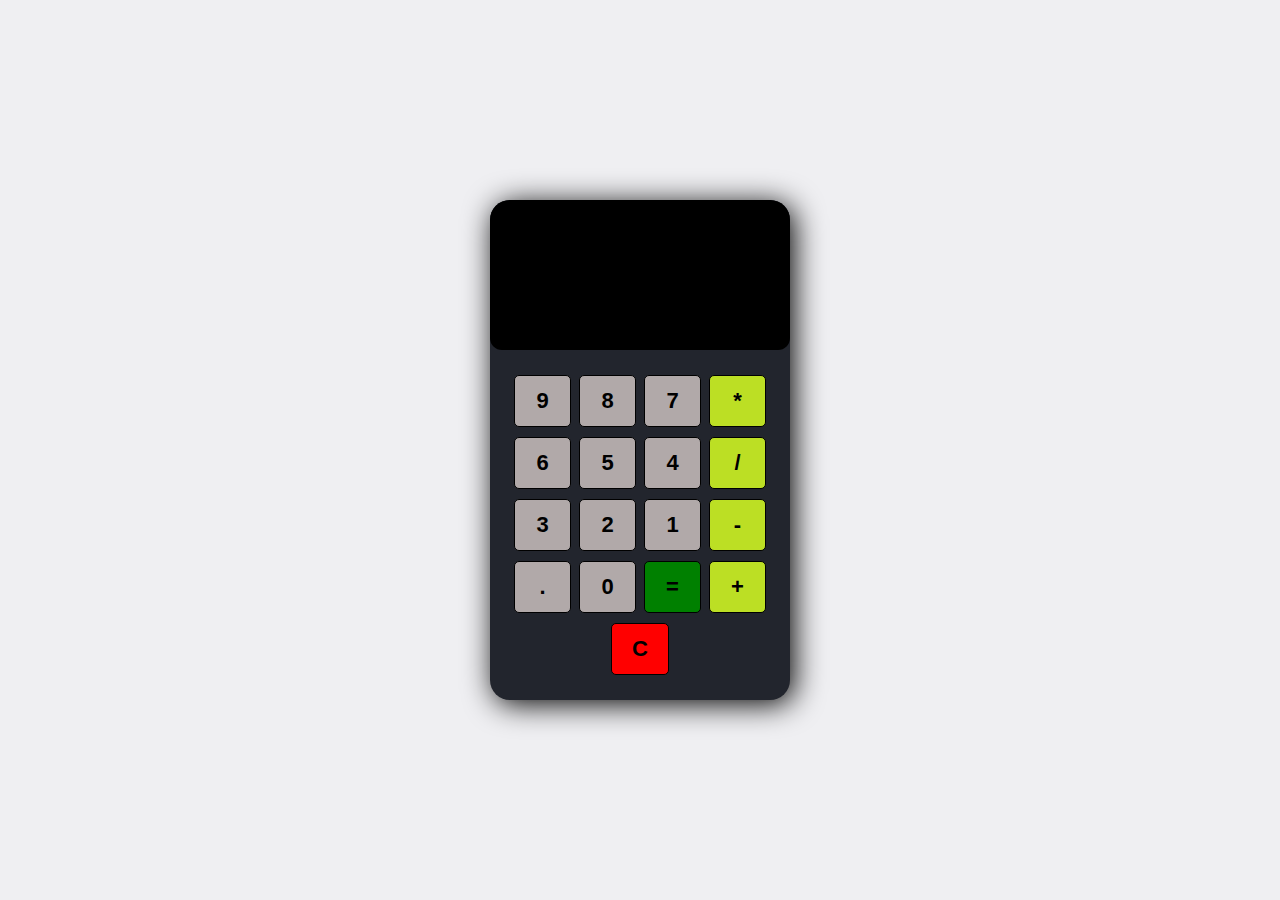
<file: index.html>
<!DOCTYPE html>
<html lang="en">
<head>
    <meta charset="UTF-8">
    <link rel="stylesheet" href="./index.css">
    
    <meta http-equiv="X-UA-Compatible" content="IE=edge">
    <meta name="viewport" content="width=device-width, initial-scale=1.0">
    <title>Calculator</title>
    
</head>
<body>
    
    
    <section class="calculator">
        <form>
            <input type="text" class="screen">
        </form>
        <div class="buttons">
            <button type="button" class="btn btn-gray" data-num="9">9</button>
            <button type="button" class="btn btn-gray" data-num="8">8</button>
            <button type="button" class="btn btn-gray" data-num="7">7</button>

            <button type="button" class="btn btn-yellow" data-num="*">*</button>

            <button type="button" class="btn btn-gray" data-num="6">6</button>
            <button type="button" class="btn btn-gray" data-num="5">5</button>
            <button type="button" class="btn btn-gray" data-num="4">4</button>

            <button type="button" class="btn btn-yellow" data-num="/">/</button>

            <button type="button" class="btn btn-gray" data-num="3">3</button>
            <button type="button" class="btn btn-gray" data-num="2">2</button>
            <button type="button" class="btn btn-gray" data-num="1">1</button>

            <button type="button" class="btn btn-yellow" data-num="-">-</button>
            <button type="button" class="btn btn-gray" data-num=".">.</button>
            <button type="button" class="btn btn-gray" data-num="0">0</button>
            

            <button type="button" class="btn btn-equal" data-num="=">=</button>
            <button type="button" class="btn btn-yellow" data-num="+">+</button>
            <button type="button" class="btn btn-clear" data-num="c">C</button>
        </div>
    </section>
    <script src="./index.js"></script>
</body>
</html>
</file>
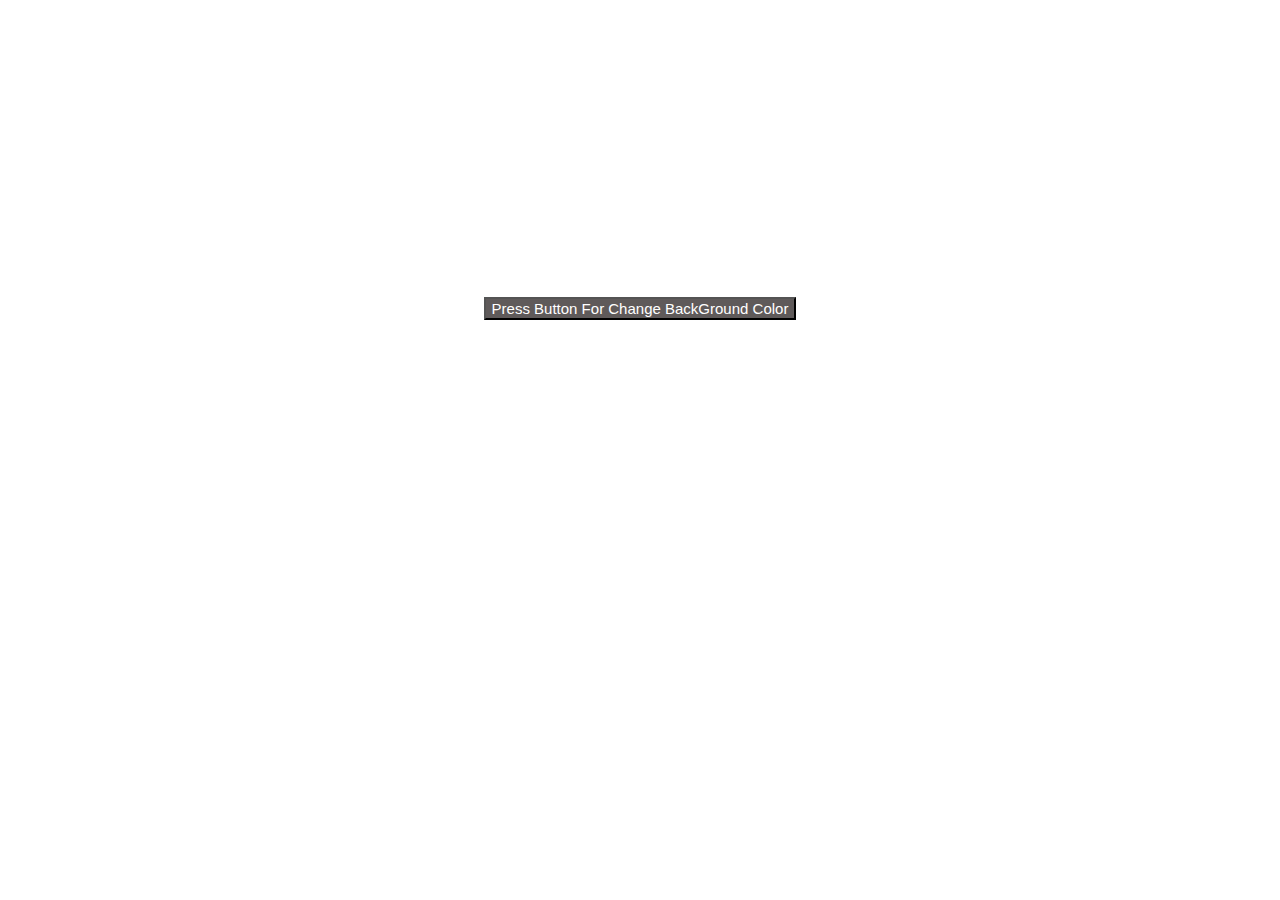
<file: changeBCG_On_Press/index.html>
<!DOCTYPE html>
<html lang="en">
<head>
    <meta charset="UTF-8">
    <meta http-equiv="X-UA-Compatible" content="IE=edge">
    <meta name="viewport" content="width=device-width, initial-scale=1.0">
    <title>Change BG Color</title>
    <link rel="stylesheet" href="./index.css">
    
</head>
<body>
    <button type="button" class="color">Press Button For Change BackGround Color</button>
    <script src="./index.js"></script>
</body>
</html>
</file>
<file: index.css>
*{
    margin: 0;
    padding: 0;
    box-sizing: border-box;
}
body{
    min-height: 100vh;
    background-color: #efeff2;
    display: flex;
    justify-content: center;
    align-items: center;
}
.calculator{
    width: 300px;
    height: 500px;
    box-shadow: 4px 4px 30px #000;
    border-radius: 20px;
    overflow: hidden;
    background-color: #22252D;
}
form input{
    width: 100%;
    height: 150px;
    border: none;
    background-color: #000;
    border-radius: 12px;
    color: #fff;
    font-size: 2rem;
    padding: 1rem;
    text-align: right;
    /* pointer-events: none; */
}
.buttons{
display: flex;
flex-wrap: wrap;
justify-content: space-around;
padding: 20px;
}
button{
    flex: 0 0 22%;
    margin: 5px 0;
    border: 1px solid #000;
    width: 90px;
    height: 52px;
    font-size: 22px;
    font-weight: 600;
    cursor: pointer;
    border-radius: 5px;

}
.btn-yellow{
    background-color: rgb(188, 223, 36);
}
.btn-gray{
    background-color: rgb(177, 169, 169) ;
}
.btn-equal{
    background-color: green;
}
.btn-clear{
    background-color: red
    ;
}
</file>
<file: changeBCG_On_Press/index.css>
body{
    /* margin: auto; */
    min-height: 600px;
    display: flex;
    justify-content: center;
   align-items: center;
}
.color{
    background-color: #5f5a5a;
    color: #fff;
    font-size: 15px;
    cursor: pointer;
}
.color:hover{
    background-color: #000;
}
</file>
